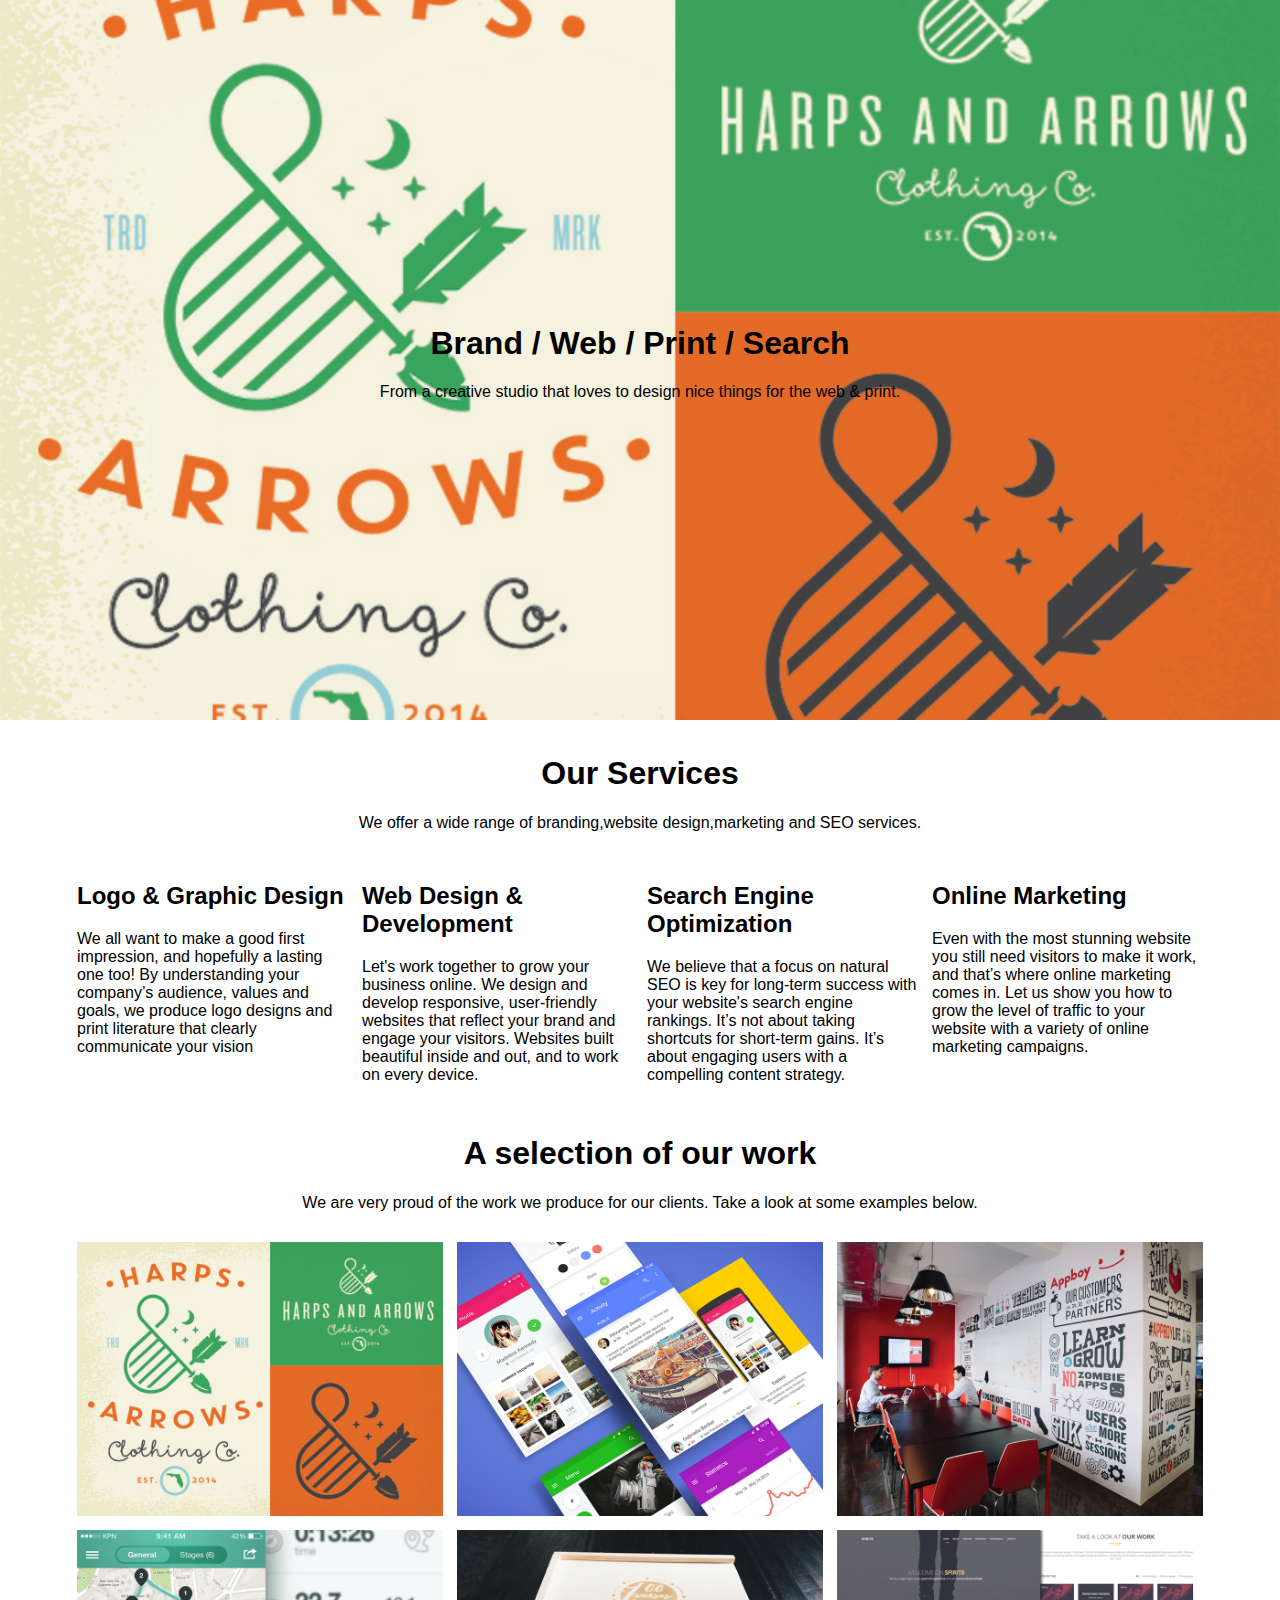
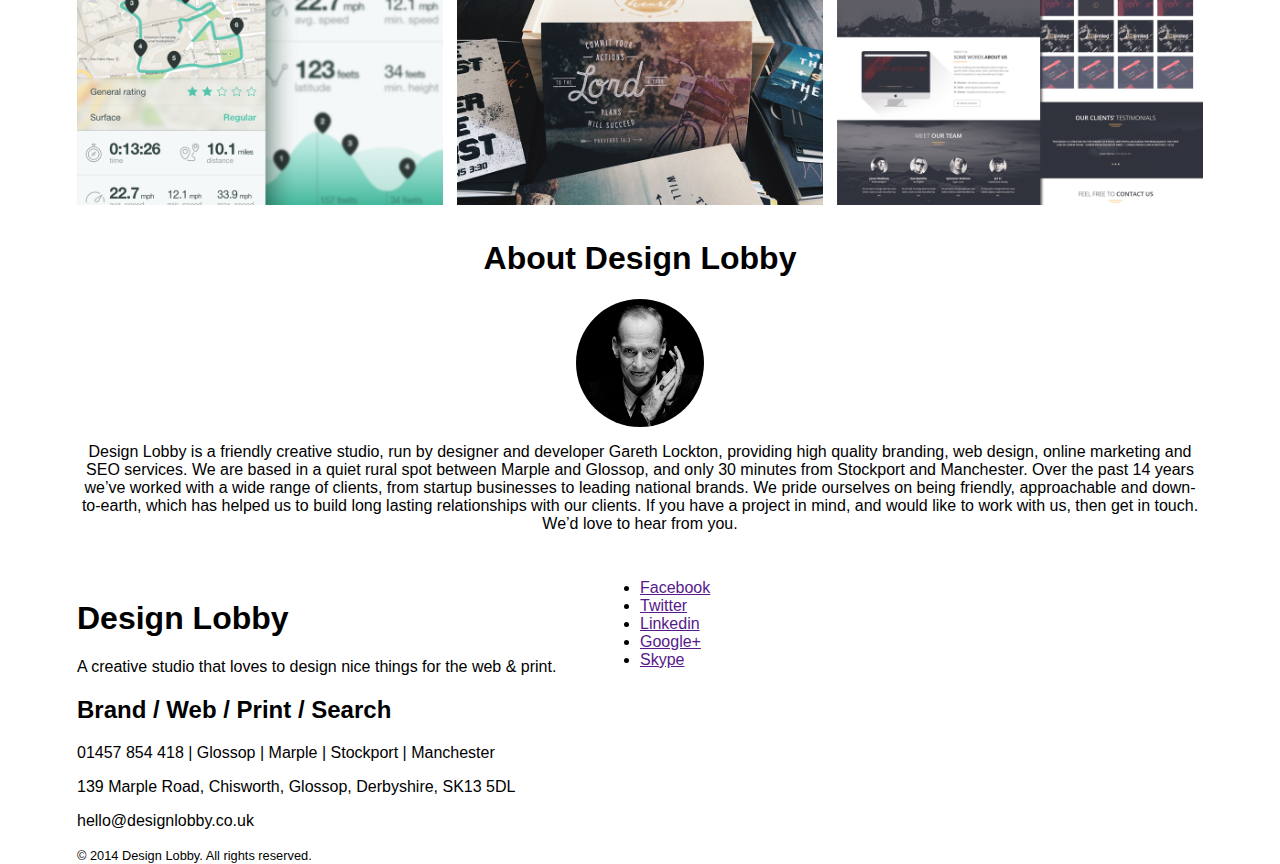
<file: index.html>
<!DOCTYPE html>
<html>
    
    <head>
        <meta charset="utf-8">
        <meta http-equiv="X-UA-Compatible" content="IE=edge">
        <title></title>
        <meta name="viewport" content="width=device-width, initial-scale=1">
        <link rel="stylesheet" href="css/main.css">
    </head>
    
    <body>
        
        <header role="banner" class="outer vcenter">
            <div class="row">
                <div class="col-12 banner-info">
                    <h1>Brand / Web / Print / Search</h1>
                    <p>From a creative studio that loves to design nice things for the web & print.</p>
                </div>
            </div>
        </header>
        
        <main role="main">
            <section class="row main-services">
                
            <div class="row">
                <header class="col-12">
                <h1>Our Services</h1>
                    <p>We offer a wide range of branding,website design,marketing and SEO services.</p>
                    </header>
                </div>
                </div>
            <div class="col-3 equal-height">
                <h2>Logo & Graphic Design</h2>
                <p>We all want to make a good first impression, and hopefully a lasting one too! By understanding your company’s audience, values and goals, we produce logo designs and print literature that clearly communicate your vision</p>
        </div>
            <div class="col-3 equal-height">
                <h2>Web Design & Development</h2>
                <p>Let's work together to grow your business online. We design and develop responsive, user-friendly websites that reflect your brand and engage your visitors. Websites built beautiful inside and out, and to work on every device.</p>
            </div>
            <div class="col-3 equal-height">
                <h2>Search Engine Optimization</h2>
                <p>We believe that a focus on natural SEO is key for long-term success with your website's search engine rankings. It’s not about taking shortcuts for short-term gains. It’s about engaging users with a compelling content strategy.</p>
            </div>
            <div class="col-3 equal-height">
                <h2>Online Marketing</h2>
                <p> Even with the most stunning website you still need visitors to make it work, and that’s where online marketing comes in. Let us show you how to grow the level of traffic to your website with a variety of online marketing campaigns.</p>
                </div>
            </section>
        <section class="row main-work">
            <header class="row">
                <div class="col-12">
                <h1>A selection of our work</h1>
                    <p>We are very proud of the work we produce for our clients. Take a look at some examples below.</p>
                </div>
            </header>
            <ul class="row">
                <li class="col-4"><img src="img/work-01.jpg"</li>
                <li class="col-4"><img src="img/work-02.png"</li>
                <li class="col-4"><img src="img/work-03.jpg"</li>
                <li class="col-4"><img src="img/work-04.png"</li>
                <li class="col-4"><img src="img/work-05.jpg"</li>
                <li class="col-4"><img src="img/work-06.png"</li>
            </ul>
        </section>
        <section class="row main-about">
            <div class="col-12">
                <h1>About Design Lobby</h1>
                <img src="img/john-waters.jpg"/>
                <p>Design Lobby is a friendly creative studio, run by designer and developer Gareth Lockton, providing high quality branding, web design, online marketing and SEO services. We are based in a quiet rural spot between Marple and Glossop, and only 30 minutes from Stockport and Manchester. Over the past 14 years we’ve worked with a wide range of clients, from startup businesses to leading national brands. We pride ourselves on being friendly, approachable and down-to-earth, which has helped us to build long lasting relationships with our clients. If you have a project in mind, and would like to work with us, then get in touch. We’d love to hear from you.</p>
            </div>
        </section>
        <footer role="contentinfo">
            <div class="outer no-bottom-gutter contentinfo-about-wrap">
            <div class="row">
                <div class="col-6">
                    <h1>Design Lobby</h1>

                    <p>A creative studio that loves to design nice things for the web & print.</p>

                    <h2>Brand / Web / Print / Search</h2>

                    <p>01457 854 418 | Glossop | Marple | Stockport | Manchester</p>
                    <p>139 Marple Road, Chisworth, Glossop, Derbyshire, SK13 5DL</p>
                    <p>hello@designlobby.co.uk</p>

                   
                </div>
                <div class="col-6 text-alighn-right contentinfo-social"></div>
                <ul>
                    <li><a href="">Facebook</a></li>
                    <li><a href="">Twitter</a></li>
                    <li><a href="">Linkedin</a></li>
                    <li><a href="">Google+</a></li>
                    <li><a href="">Skype</a></li>
                </ul>
                </div>
            </div>
             <div class="outer no-bottom-gutter contentinfo-copyright-wrap">
            <div class="row">
                <div class="col-12">
                    <small>&copy; 2014 Design Lobby. All rights reserved.</small>
                </div>
                 </div>
            </div>
        </footer>
        
        
        </main>
    
        <script src="//ajax.googleapis.com/ajax/libs/jquery/2.1.1/jquery.min.js"></script>
        <script>window.jQuery || document.write('<script src="js/vendor/jquery-2.1.1.min.js"><\/script>')</script>
        <script src="js/plugins.min.js"></script>
        <script src="js/main.min.js"></script>
        
    </body>
    
</html>
</file>
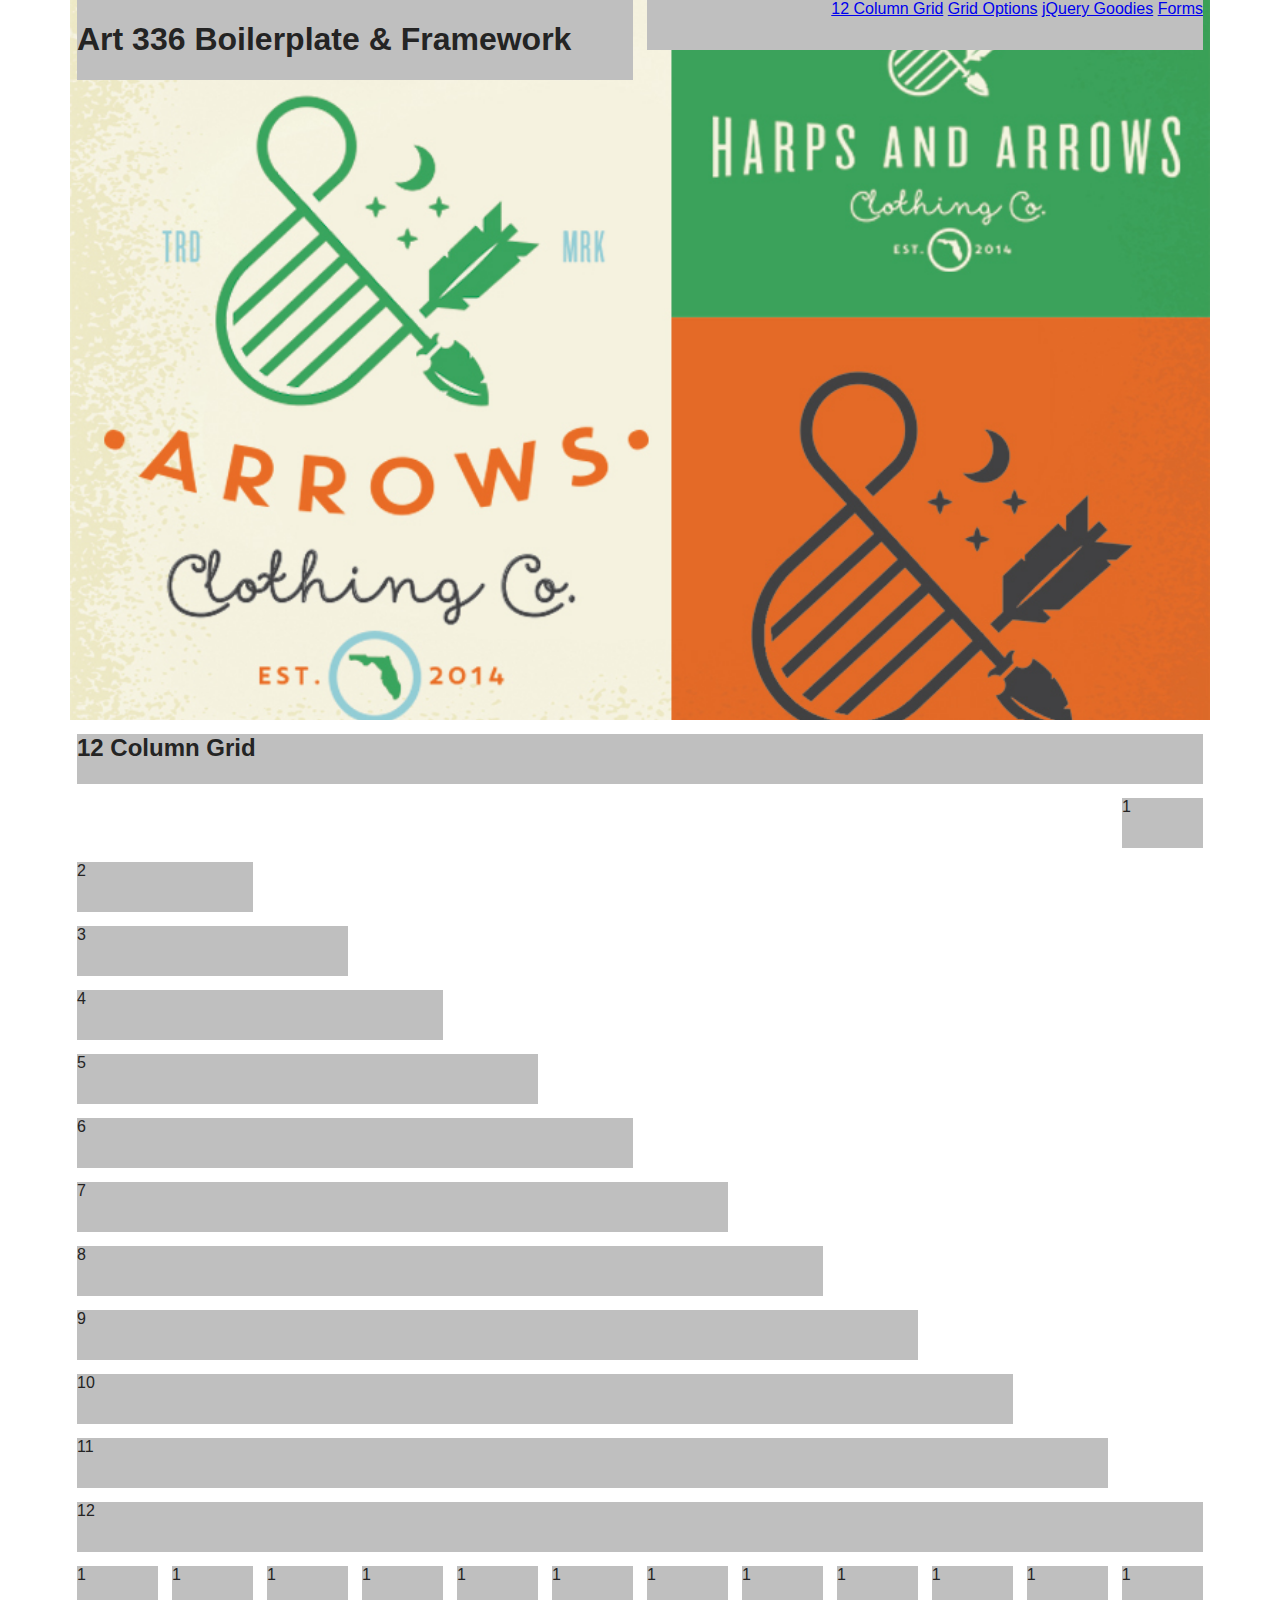
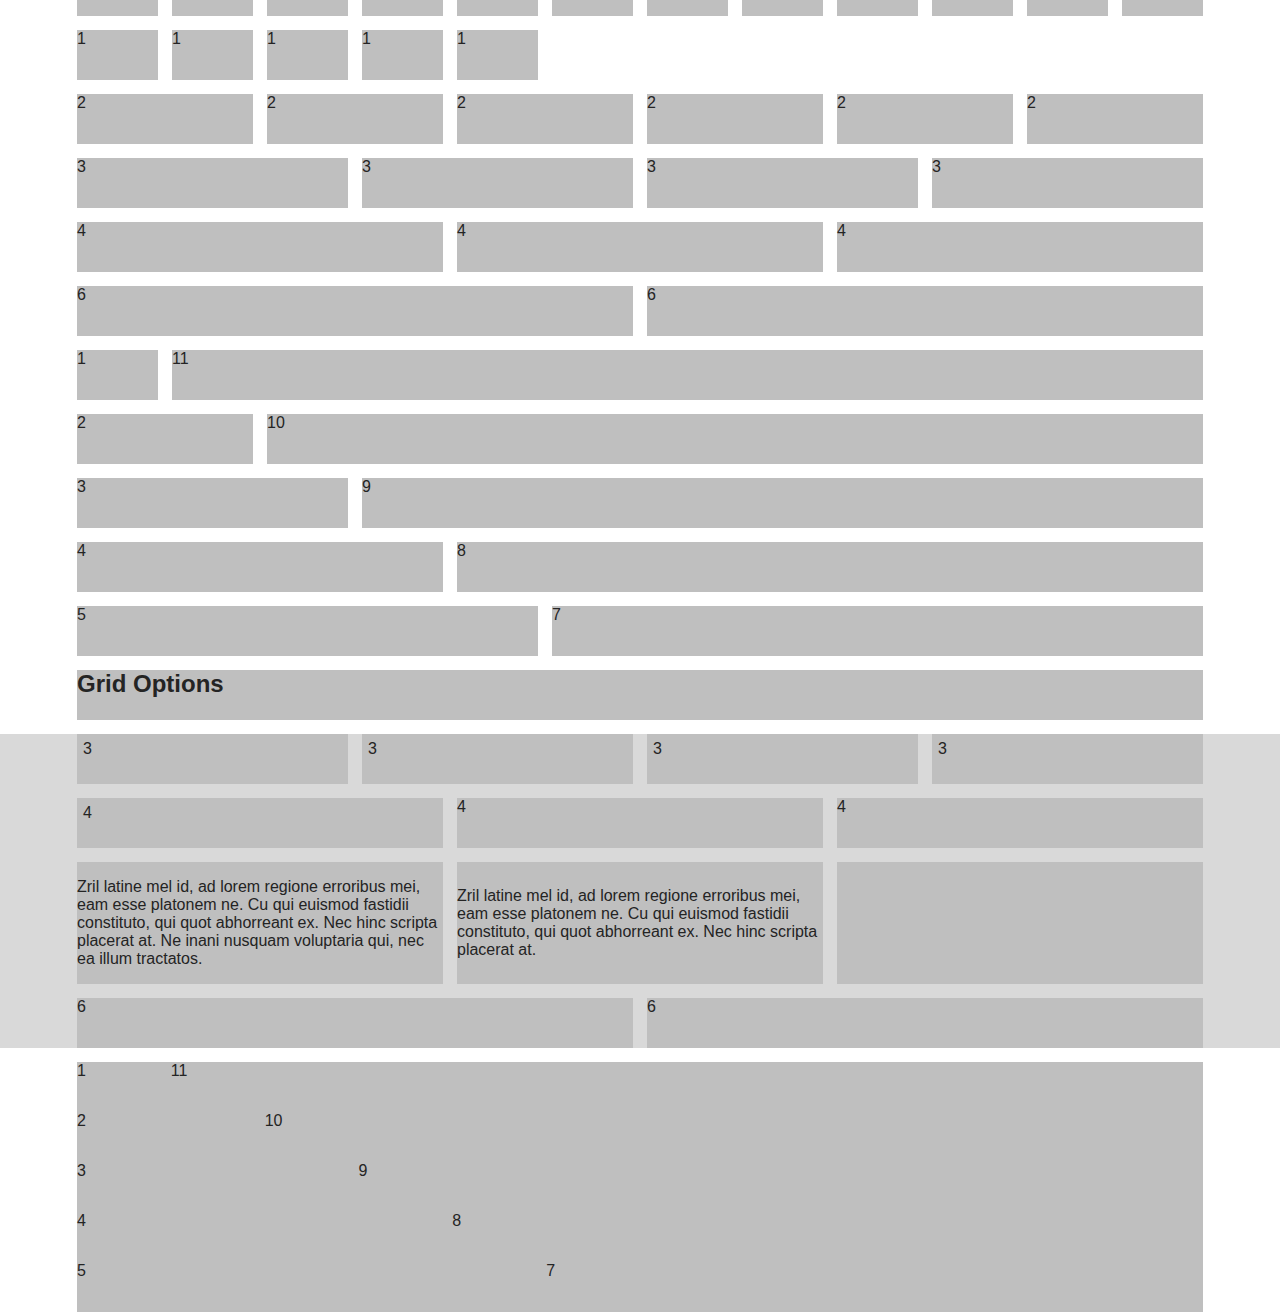
<file: demo.html>
<!DOCTYPE html>
<html>
    
    <head>
        <meta charset="utf-8">
        <meta http-equiv="X-UA-Compatible" content="IE=edge">
        <title>Art 336 Boilerplate/Framework</title>
        <meta name="viewport" content="width=device-width, initial-scale=1">
        <link rel="stylesheet" href="css/demo.css">
        <link rel="stylesheet" href="css/main.css">
    </head>
    
    <body>
        
    <div class="fixed">
    <header role="banner" class="row no-height">
        <div class="col-6">
            <h1>Art 336 Boilerplate & Framework</h1>
        </div>
          <div class="col-6 fixed-nav text-right">
              <div class="menu-wrap">
              <a href="#menu" class="menu-link">Menu</a>
              <nav id="menu" role="navigation">
                  <ul>
        <li><a href="#grid">12 Column Grid</a></li>
        <li><a href="#grid-options">Grid Options</a></li>
        <li><a href="#jQuerie">jQuery Goodies</a></li>
        <li><a href="#forms">Forms</a></li>
                   </ul>
               </nav>
             </div>
         </div>
    </header>
</div>    
        
        <main role="main">
            <section class="fixed-clear">
                <div class="row">
                    <div class="col-12 section-header"><h1>12 Column Grid</h1></div>
                </div>
                <div class="row">
                    <div class="col-1 shift-right">1</div>
                </div>
                <div class="row">
                    <div class="col-2">2</div>
                </div>
                <div class="row">
                    <div class="col-3">3</div>
                </div>
                <div class="row">
                    <div class="col-4">4</div>
                </div>
                <div class="row">
                    <div class="col-5">5</div>
                </div>
                <div class="row">
                    <div class="col-6">6</div>
                </div>
                <div class="row">
                    <div class="col-7">7</div>
                </div>
                <div class="row">
                    <div class="col-8">8</div>
                </div>
                <div class="row">
                    <div class="col-9">9</div>
                </div>
                <div class="row">
                    <div class="col-10">10</div>
                </div>
                <div class="row">
                    <div class="col-11">11</div>
                </div>
                <div class="row">
                    <div class="col-12">12</div>
                </div>
                <div class="row">
                    <div class="col-1">1</div>
                    <div class="col-1">1</div>
                    <div class="col-1">1</div>
                    <div class="col-1">1</div>
                    <div class="col-1">1</div>
                    <div class="col-1">1</div>
                    <div class="col-1">1</div>
                    <div class="col-1">1</div>
                    <div class="col-1">1</div>
                    <div class="col-1">1</div>
                    <div class="col-1">1</div>
                    <div class="col-1">1</div>
                    
                    <div class="col-1">1</div>
                    <div class="col-1">1</div>
                    <div class="col-1">1</div>
                    <div class="col-1">1</div>
                    <div class="col-1">1</div>
                </div>
                <div class="row">
                    <div class="col-2">2</div>
                    <div class="col-2">2</div>
                    <div class="col-2">2</div>
                    <div class="col-2">2</div>
                    <div class="col-2">2</div>
                    <div class="col-2">2</div>
                </div>
                <div class="row">
                    <div class="col-3">3</div>
                    <div class="col-3">3</div>
                    <div class="col-3">3</div>
                    <div class="col-3">3</div>
                </div>
                <div class="row">
                    <div class="col-4">4</div>
                    <div class="col-4">4</div>
                    <div class="col-4">4</div>
                </div>
                <div class="row">
                    <div class="col-6">6</div>
                    <div class="col-6">6</div>
                </div>
                <div class="row">
                    <div class="col-1">1</div>
                    <div class="col-11">11</div>
                </div>
                <div class="row">
                    <div class="col-2">2</div>
                    <div class="col-10">10</div>
                </div>
                <div class="row">
                    <div class="col-3">3</div>
                    <div class="col-9">9</div>
                </div>
                <div class="row">
                    <div class="col-4">4</div>
                    <div class="col-8">8</div>
                </div>
                <div class="row">
                    <div class="col-5">5</div>
                    <div class="col-7">7</div>
                </div>
            </section>
            
            <section>
                <div class="row">
                    <div class="col-12 section-header"><h1>Grid Options</h1></div>
                </div>
                
                <div class="outer">
                    <div class="row padding">
                        <div class="col-3">3</div>
                        <div class="col-3">3</div>
                        <div class="col-3">3</div>
                        <div class="col-3">3</div>
                    </div>
                    <div class="row">
                        <div class="col-4 padding">4</div>
                        <div class="col-4">4</div>
                        <div class="col-4">4</div>
                    </div>
                        <div class="row">
                        <div class="col-4 equal-height">
                    <p>Zril latine mel id, ad lorem regione erroribus mei, eam esse platonem ne. Cu qui euismod fastidii constituto, qui quot abhorreant ex. Nec hinc scripta placerat at. Ne inani nusquam voluptaria qui, nec ea illum tractatos.</p></div>
                <div class="col-4 equal-height vcenter">
                            <p>Zril latine mel id, ad lorem regione erroribus mei, eam esse platonem ne. Cu qui euismod fastidii constituto, qui quot abhorreant ex. Nec hinc scripta placerat at.</p>
                    </div>
                    <div class="col-4 equal-height"></div>
                    </div>
                    <div class="row">
                        <div class="col-6">6</div>
                        <div class="col-6">6</div>
                    </div>
                </div>
                
                <div class="row-no-gutter no-bottom-gutter">
                    <div class="col-1">1</div>
                    <div class="col-11">11</div>
                </div>
                <div class="row-no-gutter no-bottom-gutter">
                    <div class="col-2">2</div>
                    <div class="col-10">10</div>
                </div>
                <div class="row-no-gutter no-bottom-gutter">
                    <div class="col-3">3</div>
                    <div class="col-9">9</div>
                </div>
                <div class="row-no-gutter no-bottom-gutter">
                    <div class="col-4">4</div>
                    <div class="col-8">8</div>
                </div>
                <div class="row-no-gutter no-bottom-gutter">
                    <div class="col-5">5</div>
                    <div class="col-7">7</div>
                </div>
            </section>
            
        </main>
        
        <script src="//ajax.googleapis.com/ajax/libs/jquery/2.1.1/jquery.min.js"></script>
        <script>window.jQuery || document.write('<script src="js/vendor/jquery-2.1.1.min.js"><\/script>')</script>
        <script src="js/vendor/equal-height.js"></script>
        
        <script>
            // Equal Height Initialize
            $(window).load(function() {
              equalheight('.equal-height');
            });


            $(window).resize(function(){
              equalheight('.equal-height');
            });
        </script>
        
        <script>
            // Fixed Header Height Offset Initialize
            $(document).ready(function() {
                header_height = $(".no-height").height();
                $("main").css("padding-top", header_height);
            });

            $(window).resize(function() {
                header_height = $(".no-height").height();
                $("main").css("padding-top", header_height);
            });
        </script>
        
        <script>
            // Responsive Nav Initialize
            $(document).ready(function() {
                $('body').addClass('js');
                var $menu = $('#menu'),
                    $menulink = $('.menu-link'),
                    $menuwrap = $('.menu-wrap');

                $menulink.click(function() {
                    $menuwrap.toggleClass('menu-wrap-styles');
                    $menulink.toggleClass('active');
                    $menu.toggleClass('active');
                    return false;
                });
            });
        </script>
        
        <script>
            // Animated Page Scroll Initialize
            jQuery(document).ready(function($) {
                $(".scroll").click(function(event){		
                    event.preventDefault();
                    $('html,body').animate({scrollTop:$(this.hash).offset().top}, 800);
                });
            });
        </script>
        
        <script>
            // bigtext.js Initialize
            $(function() {
                WebFont.load({
                    custom: {
                        families: ['Yanone Kaffeesatz'], // font-family name
                        urls : ['css/main.css'] // URL to css
                    },
                    active: function() {
                        $('#bigtext').bigtext();
                    }
                });
            });              
        </script>
        
    </body>
    
</html>
</file>
<file: css/demo.css>
[class^="col-"]{background-color:#bfbfbf;color:#242424;min-height:50px}.section-header h1{font-size:1.5rem;margin:0}.outer{background-color:#d9d9d9}
</file>
<file: css/main.css>
/*! normalize.css v3.0.1 | MIT License | git.io/normalize */html{font-family:sans-serif;-ms-text-size-adjust:100%;-webkit-text-size-adjust:100%}body{margin:0}article,aside,details,figcaption,figure,footer,header,hgroup,main,nav,section,summary{display:block}audio,canvas,progress,video{display:inline-block;vertical-align:baseline}audio:not([controls]){display:none;height:0}[hidden],template{display:none}a{background:transparent}a:active,a:hover{outline:0}abbr[title]{border-bottom:1px dotted}b,strong{font-weight:bold}dfn{font-style:italic}h1{font-size:2em;margin:0.67em 0}mark{background:#ff0;color:#000}small{font-size:80%}sub,sup{font-size:75%;line-height:0;position:relative;vertical-align:baseline}sup{top:-0.5em}sub{bottom:-0.25em}img{border:0}svg:not(:root){overflow:hidden}figure{margin:1em 40px}hr{-moz-box-sizing:content-box;-webkit-box-sizing:content-box;box-sizing:content-box;height:0}pre{overflow:auto}code,kbd,pre,samp{font-family:monospace, monospace;font-size:1em}button,input,optgroup,select,textarea{color:inherit;font:inherit;margin:0}button{overflow:visible}button,select{text-transform:none}button,html input[type="button"],input[type="reset"],input[type="submit"]{-webkit-appearance:button;cursor:pointer}button[disabled],html input[disabled]{cursor:default}button::-moz-focus-inner,input::-moz-focus-inner{border:0;padding:0}input{line-height:normal}input[type="checkbox"],input[type="radio"]{-webkit-box-sizing:border-box;-moz-box-sizing:border-box;box-sizing:border-box;padding:0}input[type="number"]::-webkit-inner-spin-button,input[type="number"]::-webkit-outer-spin-button{height:auto}input[type="search"]{-webkit-appearance:textfield;-moz-box-sizing:content-box;-webkit-box-sizing:content-box;box-sizing:content-box}input[type="search"]::-webkit-search-cancel-button,input[type="search"]::-webkit-search-decoration{-webkit-appearance:none}fieldset{border:1px solid #c0c0c0;margin:0 2px;padding:0.35em 0.625em 0.75em}legend{border:0;padding:0}textarea{overflow:auto}optgroup{font-weight:bold}table{border-collapse:collapse;border-spacing:0}td,th{padding:0}.row,.row-no-gutter{margin:0 auto;max-width:1140px;width:100%}.row:after,.row-no-gutter:after{content:"";display:table;clear:both}[class^="col-"]{float:left;margin-bottom:14px;width:100%}@media only screen and (min-width: 768px){.row [class^="col-"]{margin-left:7px;margin-right:7px}}
@media only screen and (min-width: 768px){.row .col-1{width:-webkit-calc(8.333333% - 14px);width:calc(8.333333% - 14px)}}
@media only screen and (min-width: 768px){.row .col-2{width:-webkit-calc(16.666666% - 14px);width:calc(16.666666% - 14px)}}
@media only screen and (min-width: 768px){.row .col-3{width:-webkit-calc(25% - 14px);width:calc(25% - 14px)}}
@media only screen and (min-width: 768px){.row .col-4{width:-webkit-calc(33.333333% - 14px);width:calc(33.333333% - 14px)}}
@media only screen and (min-width: 768px){.row .col-5{width:-webkit-calc(41.666666% - 14px);width:calc(41.666666% - 14px)}}
@media only screen and (min-width: 768px){.row .col-6{width:-webkit-calc(50% - 14px);width:calc(50% - 14px)}}
@media only screen and (min-width: 768px){.row .col-7{width:-webkit-calc(58.333333% - 14px);width:calc(58.333333% - 14px)}}
@media only screen and (min-width: 768px){.row .col-8{width:-webkit-calc(66.666666% - 14px);width:calc(66.666666% - 14px)}}
@media only screen and (min-width: 768px){.row .col-9{width:-webkit-calc(75% - 14px);width:calc(75% - 14px)}}
@media only screen and (min-width: 768px){.row .col-10{width:-webkit-calc(83.333333% - 14px);width:calc(83.333333% - 14px)}}
@media only screen and (min-width: 768px){.row .col-11{width:-webkit-calc(91.666666% - 14px);width:calc(91.666666% - 14px)}}
@media only screen and (min-width: 768px){.row .col-12{width:-webkit-calc(100% - 14px);width:calc(100% - 14px)}}
@media only screen and (min-width: 768px){.row-no-gutter{-webkit-box-sizing:border-box;-moz-box-sizing:border-box;box-sizing:border-box;padding-left:7px;padding-right:7px}}
@media only screen and (min-width: 768px){.row-no-gutter .col-1{width:8.3333333%}}
@media only screen and (min-width: 768px){.row-no-gutter .col-2{width:16.666666%}}
@media only screen and (min-width: 768px){.row-no-gutter .col-3{width:25%}}
@media only screen and (min-width: 768px){.row-no-gutter .col-4{width:33.333333%}}
@media only screen and (min-width: 768px){.row-no-gutter .col-5{width:41.666666%}}
@media only screen and (min-width: 768px){.row-no-gutter .col-6{width:50%}}
@media only screen and (min-width: 768px){.row-no-gutter .col-7{width:58.3333333%}}
@media only screen and (min-width: 768px){.row-no-gutter .col-8{width:66.666666%}}
@media only screen and (min-width: 768px){.row-no-gutter .col-9{width:75%}}
@media only screen and (min-width: 768px){.row-no-gutter .col-10{width:83.3333333%}}
@media only screen and (min-width: 768px){.row-no-gutter .col-11{width:91.666666%}}
@media only screen and (min-width: 768px){.row-no-gutter .col-12{width:100%}}
.no-bottom-gutter [class^="col-"]{margin-bottom:0}.outer{width:100%;margin-bottom:14px}.outer.no-bottom-gutter{margin-bottom:0}.outer .row:last-of-type [class^="col-"],.outer .row-no-gutter:last-of-type [class^="col-"]{margin-bottom:0}.shift-right{float:right}.row.padding [class^="col-"],.row-no-gutter.padding [class^="col-"],[class^="col-"].padding{-webkit-box-sizing:border-box;-moz-box-sizing:border-box;box-sizing:border-box;padding:6px}.vcenter{width:100%;height:100%;display:-webkit-box;-webkit-box-pack:center;-webkit-box-align:center;-moz-box-pack:center;-moz-box-align:center;display:-ms-box;-ms-box-pack:center;-ms-box-align:center;display:box;box-pack:center;box-align:center}.text-right{text-align:right}.fixed{position:fixed;width:100%}@media screen and (max-width: 768px){.row .fixed-nav{position:absolute;top:0}}.fixed-clear{padding-top:14px}nav[role=navigation]{clear:both;-webkit-transition:all 0.3s ease-out;transition:all 0.3s ease-out}.js nav[role=navigation]{max-height:0;overflow:hidden}nav[role=navigation].active{max-height:15em}nav[role=navigation] ul{margin:0;padding:0}nav[role=navigation] li{margin:0;padding:0}nav[role=navigation] li a{display:block}@media screen and (min-width: 768px){a.menu-link{display:none}.js nav[role=navigation]{max-height:none}nav[role=navigation] ul{border:0;margin:0}nav[role=navigation] li{display:inline-block}nav[role=navigation] li a{border:0}}.menu-wrap{-webkit-transition:all .3s linear;transition:all .3s linear}.menu-wrap-styles{background-color:rgba(0,0,0,0.85);height:100%;-webkit-transition:all .3s linear;transition:all .3s linear;width:100%}@media screen and (min-width: 768px){.menu-wrap-styles{background-color:transparent}}
img{height:auto;max-width:100%;vertical-align:bottom}header[role="banner"]{background:url("../img/work-01.jpg") no-repeat center center;-webkit-background-size:cover;background-size:cover;background-color:pink;height:80vh}.banner-info{text-align:center}.main-services header,.main-work header,.main-about{text-align:center}.main-work ul{list-style-type:none;margin:0;padding:0}.main-about img{border-radius:50%;height:auto;width:10vw}@media only screen and (max-width: 768px){.main-about img{width:35vw}}
</file>
